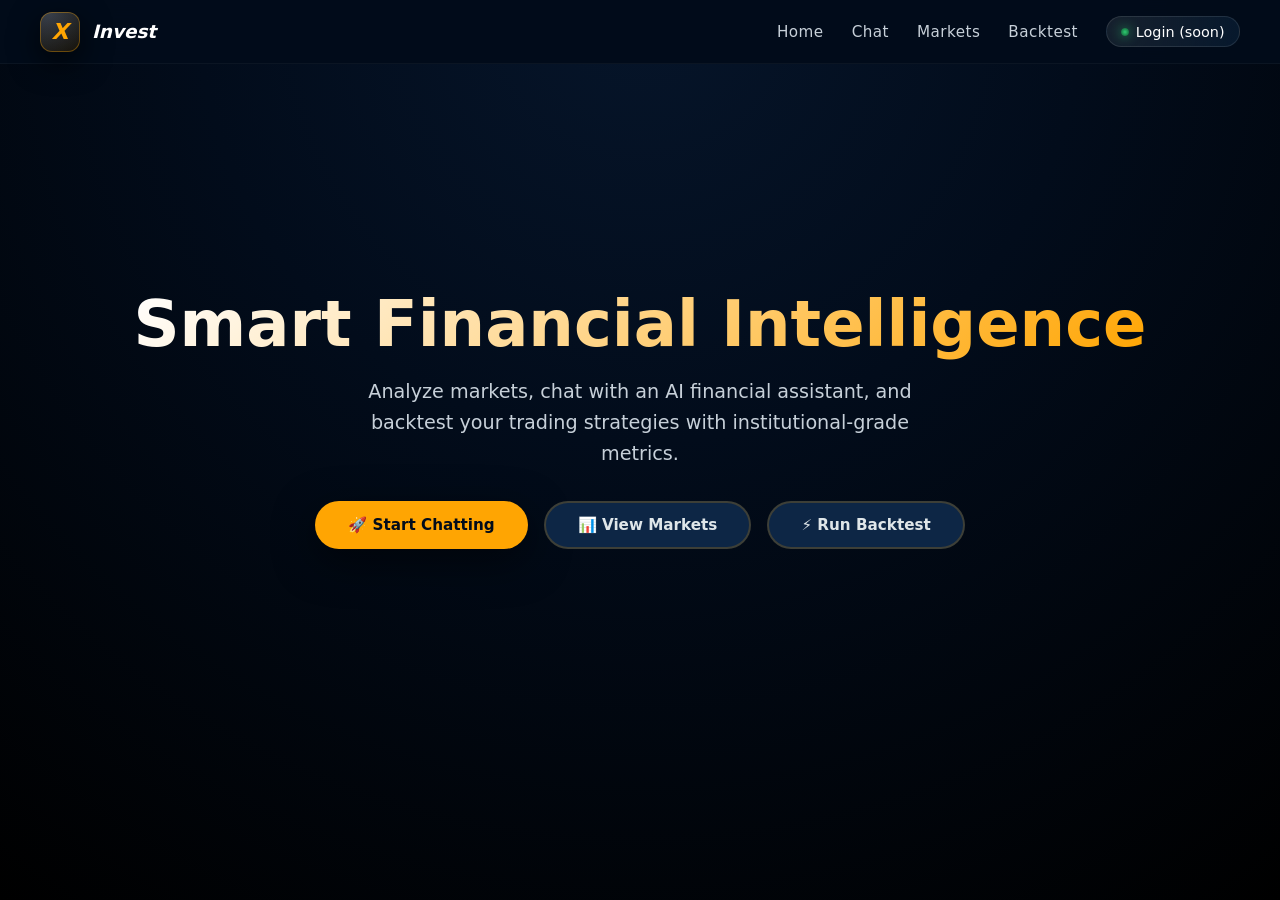
<file: templates/index.html>
<!DOCTYPE html>
<html lang="en">

<head>
    <meta charset="UTF-8">
    <meta name="viewport" content="width=device-width, initial-scale=1.0">
    <title>X-Invest | Home</title>
    <link rel="stylesheet" href="/static/css/style.css">
    <link rel="icon" href="data:,">
    <style>
        /* Hero section specific styles */
        .hero-section {
            min-height: calc(100vh - 64px);
            display: flex;
            align-items: center;
            justify-content: center;
            text-align: center;
            padding: 2rem;
        }

        .hero-content h1 {
            font-size: clamp(3rem, 5vw, 5rem);
            margin-bottom: 1rem;
            background: linear-gradient(135deg, #ffffff, #ffa502);
            -webkit-background-clip: text;
            -webkit-text-fill-color: transparent;
        }

        .hero-content p {
            font-size: 1.2rem;
            color: var(--text-muted);
            max-width: 600px;
            margin: 0 auto 2rem;
            line-height: 1.6;
        }

        .cta-buttons {
            display: flex;
            gap: 1rem;
            justify-content: center;
            flex-wrap: wrap;
        }

        .btn {
            padding: 0.8rem 2rem;
            border-radius: 50px;
            text-decoration: none;
            font-weight: 600;
            transition: all 0.3s;
        }

        .btn-primary {
            background: var(--accent);
            color: #020c1b;
        }

        .btn-primary:hover {
            transform: translateY(-3px);
            box-shadow: 0 10px 20px rgba(255, 165, 2, 0.3);
        }

        .btn-secondary {
            border: 2px solid var(--border);
            color: var(--text);
        }

        .btn-secondary:hover {
            border-color: var(--accent);
            color: var(--accent);
        }
    </style>
</head>

<body class="home-page">
    <!-- Navbar -->
    <nav class="navbar">
        <div class="navbar-left">
            <div class="logo-mark">X</div>
            <div class="logo-text"><span>Invest</span></div>
        </div>
        <div class="nav-links">
            <a href="/" class="active">Home</a>
            <a href="/chat">Chat</a>
            <a href="/market">Markets</a>
            <a href="/backtest">Backtest</a>
            <span class="pill"><span class="pill-dot"></span> Login (soon)</span>
        </div>
    </nav>

    <!-- Hero Content -->
    <main class="hero-section">
        <div class="hero-content">
            <h1>Smart Financial Intelligence</h1>
            <p>
                Analyze markets, chat with an AI financial assistant, and backtest your trading strategies with
                institutional-grade metrics.
            </p>
            <div class="cta-buttons">
                <a href="/chat" class="btn btn-primary">🚀 Start Chatting</a>
                <a href="/market" class="btn btn-secondary">📊 View Markets</a>
                <a href="/backtest" class="btn btn-secondary">⚡ Run Backtest</a>
            </div>
        </div>
    </main>
</body>

</html>
</file>
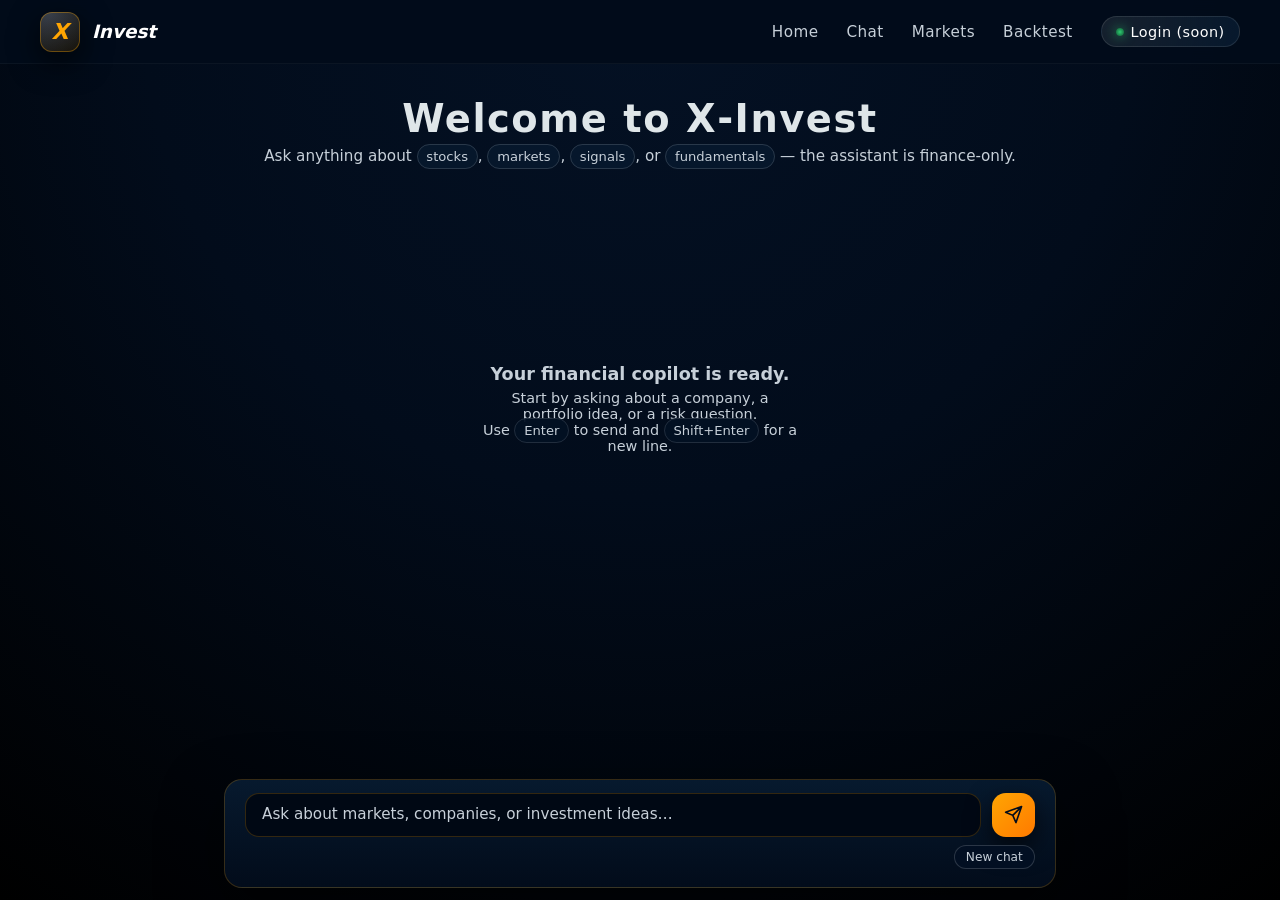
<file: templates/chat.html>
<!DOCTYPE html>
<!-- Owner: Teammate 4 | Served by GET /chat in main.py -->
<html lang="en">
  <head>
    <meta charset="UTF-8" />
    <title>X‑Invest – Chat</title>
    <meta name="viewport" content="width=device-width, initial-scale=1" />
    <link rel="stylesheet" href="/static/css/style.css" />
    <link rel="icon" href="data:,">
  </head>
  <body class="chat-page">
    <!-- Shared navbar -->
    <header class="navbar">
      <div class="navbar-left">
        <a href="/">
          <div class="logo-mark">X</div>
        </a>
        <a href="/" class="logo-text">
          <span>Invest</span>
        </a>
      </div>
      <nav class="nav-links">
        <a href="/">Home</a>
        <a href="/chat">Chat</a>
        <a href="/market">Markets</a>
        <a href="/backtest">Backtest</a>
        <a href="#" class="pill">
          <span class="pill-dot"></span>
          <span>Login (soon)</span>
        </a>
      </nav>
    </header>

    <main class="chat-page-main">
      <!-- Center greeting -->
      <section class="chat-greeting">
        <h1>Welcome to X‑Invest</h1>
        <p>
          Ask anything about
          <kbd>stocks</kbd>,
          <kbd>markets</kbd>,
          <kbd>signals</kbd>, or
          <kbd>fundamentals</kbd> — the assistant is finance‑only.
        </p>
      </section>

      <!-- Chat box -->
      <section class="chat-shell">
        <div class="chat-container">
          <div class="chat-messages" id="messages">
            <div class="empty-state" id="emptyState">
              <h3>Your financial copilot is ready.</h3>
              <p>
                Start by asking about a company, a portfolio idea, or a risk question.
                <br />
                Use <kbd>Enter</kbd> to send and <kbd>Shift+Enter</kbd> for a new line.
              </p>
            </div>
          </div>

          <div class="input-area">
            <div class="input-row">
              <textarea
                id="userInput"
                rows="1"
                placeholder="Ask about markets, companies, or investment ideas…"
              ></textarea>
              <!-- Paper-plane icon button — same SVG as Ollama_Chatbot_UI -->
              <button id="sendBtn" type="button" title="Send">
                <svg viewBox="0 0 24 24" fill="none" stroke="currentColor"
                     stroke-width="2" stroke-linecap="round" stroke-linejoin="round">
                  <path d="M22 2L11 13M22 2l-7 20-4-9-9-4 20-7z"/>
                </svg>
              </button>
            </div>
            <div class="chat-footer-row">
              <div class="hint" id="status"></div>
              <div class="chat-footer-actions">
                <button id="newChatBtn" type="button">New chat</button>
              </div>
            </div>
          </div>
        </div>
      </section>
    </main>

    <script src="/static/js/chat.js"></script>
  </body>
</html>
</file>
<file: static/css/style.css>
/* Owner: Teammate 4
   body.home-page   -> index.html
   body.chat-page   -> chat.html
   body.market-page -> market.html

   Theme: dark navy + amber accent.
   Font: system-ui / Segoe UI (no external font dependency).
*/

:root {
  --bg: #020c1b;
  --surface: #071a2f;
  --surface-soft: #0d2645;
  --border: rgba(255, 165, 2, 0.2);
  --text: #dfe6e9;
  --text-muted: #c7d0d9;
  --accent: #ffa502;
  --accent-soft: rgba(255, 165, 2, 0.15);
  --accent-strong: #ff7a00;
  --success: #2ecc71;
  --error: #ef4444;
  --radius-lg: 18px;
  --radius: 14px;
  --radius-sm: 10px;
  --shadow-lg: 0 24px 60px rgba(0, 0, 0, 0.6);
  --shadow-md: 0 12px 40px rgba(0, 0, 0, 0.5);
  --nav-bg: rgba(2, 12, 27, 0.96);
}

* {
  box-sizing: border-box;
  margin: 0;
  padding: 0;
}

body {
  font-family: system-ui, -apple-system, BlinkMacSystemFont, "Segoe UI", sans-serif;
  background: radial-gradient(circle at top, #06152a 0, #020c1b 40%, #000 100%);
  color: var(--text);
  min-height: 100vh;
}

.hidden {
  display: none !important;
}

a {
  color: inherit;
  text-decoration: none;
}

button {
  font-family: inherit;
}

/* ===== Top Navbar (all pages) ===== */

.navbar {
  position: fixed;
  inset-inline: 0;
  top: 0;
  height: 64px;
  padding: 0 2.5rem;
  display: flex;
  align-items: center;
  justify-content: space-between;
  background: var(--nav-bg);
  backdrop-filter: blur(22px);
  border-bottom: 1px solid rgba(255, 255, 255, 0.04);
  z-index: 50;
}

.navbar-left {
  display: flex;
  align-items: center;
  gap: 0.75rem;
}

.logo-mark {
  width: 40px;
  height: 40px;
  border-radius: 12px;
  border: 1px solid rgba(255, 165, 2, 0.35);
  background: radial-gradient(circle at 20% 0, rgba(255, 255, 255, 0.22), rgba(255, 165, 2, 0.08))
      border-box,
    radial-gradient(circle at 80% 120%, rgba(0, 0, 0, 0.7), rgba(2, 12, 27, 1)) border-box;
  display: flex;
  align-items: center;
  justify-content: center;
  font-weight: 800;
  font-size: 22px;
  color: var(--accent);
  box-shadow: 0 10px 30px rgba(0, 0, 0, 0.7);
  font-style: italic;
}

.logo-text {
  display: flex;
  align-items: baseline;
  gap: 0.15rem;
  font-size: 1.15rem;
  font-weight: 600;
  font-style: italic;
}

.logo-text span {
  color: #ffffff;
}

.nav-links {
  display: flex;
  align-items: center;
  gap: 1.75rem;
  font-size: 0.95rem;
}

.nav-links a {
  position: relative;
  color: var(--text-muted);
  letter-spacing: 0.03em;
}

.nav-links a::after {
  content: "";
  position: absolute;
  left: 0;
  bottom: -4px;
  width: 0;
  height: 2px;
  background: linear-gradient(90deg, var(--accent), var(--accent-strong));
  border-radius: 999px;
  transition: width 0.18s ease-out;
}

.nav-links a:hover {
  color: #ffffff;
}

.nav-links a:hover::after {
  width: 100%;
}

.nav-links .pill {
  padding: 0.4rem 0.9rem;
  border-radius: 999px;
  border: 1px solid rgba(255, 255, 255, 0.1);
  background: radial-gradient(circle at 0 0, rgba(255, 255, 255, 0.09), rgba(7, 26, 47, 0.9));
  color: #ffffff;
  display: inline-flex;
  align-items: center;
  gap: 0.4rem;
  font-size: 0.9rem;
}

.nav-links .pill:hover {
  border-color: rgba(255, 165, 2, 0.6);
}

.nav-links .pill-dot {
  width: 8px;
  height: 8px;
  border-radius: 999px;
  background: radial-gradient(circle, #2ecc71, #0f5132);
  box-shadow: 0 0 12px rgba(46, 204, 113, 0.8);
}

/* Page containers add top padding for fixed navbar */

.page-shell {
  padding-top: 80px;
  padding-inline: 1.5rem;
}

@media (min-width: 900px) {
  .page-shell {
    padding-inline: 2.75rem;
  }
}

/* ===== Home page ===== */

body.home-page {
  display: flex;
  flex-direction: column;
}

.home-main {
  padding-top: 80px;
  padding-inline: 1.5rem;
}

@media (min-width: 900px) {
  .home-main {
    padding-inline: 2.75rem;
  }
}

.home-hero {
  min-height: calc(100vh - 80px);
  display: grid;
  grid-template-columns: minmax(0, 1.3fr) minmax(0, 1fr);
  align-items: center;
  gap: 3rem;
  max-width: 1120px;
  margin: 0 auto;
}

@media (max-width: 840px) {
  .home-hero {
    grid-template-columns: minmax(0, 1fr);
    text-align: center;
  }
}

.home-hero-copy h1 {
  font-size: clamp(2.2rem, 3.4vw, 3rem);
  letter-spacing: 0.03em;
  margin-bottom: 0.75rem;
}

.home-hero-copy h1 span {
  background: linear-gradient(120deg, var(--accent), #ffe27a);
  -webkit-background-clip: text;
  color: transparent;
}

.home-hero-copy p {
  color: var(--text-muted);
  max-width: 32rem;
  font-size: 0.98rem;
}

.home-hero-badges {
  display: flex;
  flex-wrap: wrap;
  gap: 0.75rem;
  margin-top: 1.75rem;
}

.badge {
  padding: 0.5rem 0.9rem;
  border-radius: 999px;
  border: 1px solid rgba(255, 255, 255, 0.08);
  background: rgba(7, 26, 47, 0.85);
  font-size: 0.8rem;
  color: var(--text-muted);
}

.badge strong {
  color: #ffffff;
}

.home-actions {
  display: flex;
  flex-wrap: wrap;
  gap: 0.9rem;
  margin-top: 2.1rem;
}

.btn {
  display: inline-flex;
  align-items: center;
  justify-content: center;
  gap: 0.5rem;
  padding: 0.7rem 1.5rem;
  border-radius: 999px;
  border: 1px solid transparent;
  background: var(--surface-soft);
  color: #ffffff;
  cursor: pointer;
  font-size: 0.95rem;
  font-weight: 500;
  transition: transform 0.12s ease-out, box-shadow 0.12s ease-out, background 0.12s ease-out,
    border-color 0.12s ease-out;
}

.btn-primary {
  background: linear-gradient(135deg, var(--accent), var(--accent-strong));
  color: #020c1b;
  box-shadow: var(--shadow-md);
}

.btn-outline {
  background: transparent;
  border-color: rgba(255, 255, 255, 0.2);
}

.btn:hover {
  transform: translateY(-1px);
  box-shadow: 0 16px 40px rgba(0, 0, 0, 0.7);
}

.btn:active {
  transform: translateY(0);
  box-shadow: 0 8px 25px rgba(0, 0, 0, 0.7);
}

.btn-primary:hover {
  filter: brightness(1.04);
}

.home-hero-right {
  justify-self: flex-end;
}

@media (max-width: 840px) {
  .home-hero-right {
    justify-self: center;
  }
}

.home-card {
  width: min(360px, 100%);
  padding: 1.25rem 1.4rem 1.4rem;
  border-radius: var(--radius-lg);
  background: radial-gradient(circle at top left, rgba(255, 255, 255, 0.09), rgba(7, 26, 47, 0.96));
  border: 1px solid rgba(255, 255, 255, 0.12);
  box-shadow: var(--shadow-lg);
}

.home-card-header {
  display: flex;
  align-items: center;
  justify-content: space-between;
  margin-bottom: 0.9rem;
}

.home-card-title {
  font-size: 0.95rem;
  color: var(--text-muted);
}

.home-card-chip {
  font-size: 0.78rem;
  padding: 0.2rem 0.6rem;
  border-radius: 999px;
  background: rgba(46, 204, 113, 0.16);
  color: #8ef3b0;
}

.home-card-balance {
  font-size: 1.4rem;
  font-weight: 600;
}

.home-card-sub {
  margin-top: 0.15rem;
  font-size: 0.8rem;
  color: var(--text-muted);
}

.home-card-grid {
  display: grid;
  grid-template-columns: repeat(2, minmax(0, 1fr));
  gap: 0.8rem;
  margin-top: 1.1rem;
}

.home-small-card {
  padding: 0.6rem 0.7rem;
  border-radius: var(--radius-sm);
  background: rgba(3, 16, 35, 0.95);
  border: 1px solid rgba(255, 255, 255, 0.06);
  font-size: 0.8rem;
}

.home-small-card span {
  display: block;
}

.home-small-card span:first-child {
  color: var(--text-muted);
  margin-bottom: 0.15rem;
}

.home-small-card span:last-child {
  font-weight: 500;
}

.pill-positive {
  color: #74ffbe;
}

.pill-soft {
  color: var(--text-muted);
}

/* ===== Chat page ===== */

body.chat-page {
  background: radial-gradient(circle at top, #041124 0, #020c1b 45%, #000 100%);
}

.chat-page-main {
  padding-top: 88px;
  padding-inline: 1.2rem;
  padding-bottom: 6rem; /* was 0 — gives content room to scroll above the fixed input */

  max-width: 1120px;
  margin: 0 auto;

  display: flex;
  flex-direction: column;
  gap: 1.75rem;

  min-height: calc(100vh - 88px);
}

@media (min-width: 900px) {
  .chat-page-main {
    padding-inline: 0;
    padding-top: 96px;
  }
}

.chat-greeting {
  text-align: center;
}

.chat-greeting h1 {
  font-size: clamp(2rem, 3vw, 2.6rem);
  letter-spacing: 0.04em;
  margin-bottom: 0.4rem;
}

.chat-greeting p {
  color: var(--text-muted);
  font-size: 0.95rem;
}

.chat-greeting kbd {
  font-family: inherit;
  padding: 0.25rem 0.55rem;
  border-radius: 999px;
  border: 1px solid rgba(255, 255, 255, 0.14);
  background: rgba(7, 26, 47, 0.8);
  font-size: 0.82rem;
}

.chat-shell {
  flex: 1;
  display: flex;
  align-items: stretch;
}

.chat-container {
  width: 100%;
  max-width: 52rem;
  margin: 0 auto;
  background: transparent;
  border-radius: var(--radius-lg);
  border: none;
  box-shadow: none;

  display: flex;
  flex-direction: column;
}

.chat-messages {
  flex: 1;

  padding: 1.25rem 1.4rem 7rem;

  overflow-y: auto;
  display: flex;
  flex-direction: column;
  gap: 1.1rem;
}

.input-area {
  position: fixed;
  bottom: 0.75rem;
  left: 50%;
  transform: translateX(-50%);

  width: calc(100% - 2.4rem);  /* matches padding-inline: 1.2rem on both sides */
  max-width: 52rem;

  padding: 0.85rem 1.25rem 1.1rem;

  border: 1px solid var(--border);
  border-radius: var(--radius-lg);

  background: linear-gradient(
    to top,
    rgba(2, 12, 27, 0.98),
    rgba(7, 26, 47, 0.98)
  );

  box-shadow: var(--shadow-lg);

  z-index: 10;
}

.input-row {
  display: flex;
  align-items: flex-end;
  gap: 0.65rem;
}

.input-row textarea {
  flex: 1 1 auto;
  min-height: 2.7rem;
  max-height: 10rem;
  padding: 0.65rem 1rem;
  border-radius: var(--radius);
  border: 1px solid var(--border);
  background: rgba(1, 9, 20, 0.96);
  color: var(--text);
  font-size: 0.95rem;
  font-family: inherit;
  resize: none;
  transition: border-color 0.15s, box-shadow 0.15s;
}

.input-row textarea::placeholder {
  color: var(--text-muted);
}

.input-row textarea:focus {
  outline: none;
  border-color: var(--accent);
  box-shadow: 0 0 0 2px var(--accent-soft);
}

/* Square icon button — matches old project paper-plane style */
.input-row button#sendBtn {
  flex-shrink: 0;
  width: 2.7rem;
  height: 2.7rem;
  padding: 0;
  border-radius: var(--radius);
  border: none;
  background: linear-gradient(135deg, var(--accent), var(--accent-strong));
  color: #020c1b;
  cursor: pointer;
  display: flex;
  align-items: center;
  justify-content: center;
  transition: filter 0.15s ease-out, transform 0.12s ease-out, box-shadow 0.12s ease-out;
  box-shadow: 0 10px 26px rgba(0, 0, 0, 0.7);
}

.input-row button#sendBtn svg {
  width: 1.2rem;
  height: 1.2rem;
}

.input-row button#sendBtn:hover:not(:disabled) {
  filter: brightness(1.08);
  transform: translateY(-1px);
}

.input-row button#sendBtn:disabled {
  opacity: 0.5;
  cursor: not-allowed;
  box-shadow: none;
}

.chat-footer-row {
  display: flex;
  align-items: center;
  justify-content: space-between;
  gap: 0.75rem;
  margin-top: 0.55rem;
  font-size: 0.78rem;
  color: var(--text-muted);
}

.chat-footer-row .hint {
  opacity: 0.8;
}

.chat-footer-actions {
  display: flex;
  gap: 0.4rem;
}

.chat-footer-actions button {
  border-radius: 999px;
  border: 1px solid rgba(255, 255, 255, 0.16);
  background: rgba(3, 16, 35, 0.96);
  color: var(--text-muted);
  font-size: 0.76rem;
  padding: 0.25rem 0.7rem;
  cursor: pointer;
}

.chat-footer-actions button:hover {
  border-color: rgba(255, 165, 2, 0.7);
  color: #ffffff;
}

.status {
  min-height: 1.1rem;
}

.status.error {
  color: var(--error);
}

.empty-state {
  flex: 1;
  display: flex;
  flex-direction: column;
  align-items: center;
  justify-content: center;
  text-align: center;
  color: var(--text-muted);
  padding: 2rem 1rem;
}

.empty-state h3 {
  font-size: 1.1rem;
  margin-bottom: 0.4rem;
}

.empty-state p {
  font-size: 0.9rem;
  max-width: 20rem;
}

.empty-state kbd {
  font-family: inherit;
  padding: 0.25rem 0.55rem;
  border-radius: 999px;
  border: 1px solid rgba(255, 255, 255, 0.12);
  background: rgba(3, 16, 35, 0.95);
  font-size: 0.82rem;
}

/* ===== Chat bubbles ===== */

.message {
  display: flex;
  gap: 0.75rem;
  align-items: flex-start;
  animation: messageIn 0.2s ease-out;
}

.message.user {
  flex-direction: row-reverse;
}

/* Avatar circles */
.avatar {
  width: 2rem;
  height: 2rem;
  border-radius: 999px;
  display: flex;
  align-items: center;
  justify-content: center;
  font-size: 0.8rem;
  font-weight: 600;
  flex-shrink: 0;
  background: rgba(59, 130, 246, 0.16);
  color: #9cc9ff;
}

.message.assistant .avatar {
  background: rgba(255, 165, 2, 0.16);
  color: var(--accent);
}

/* Bubble wrapper — anonymous div, no class, auto-sizes to content */
.message > div:not(.avatar) {
  display: flex;
  flex-direction: column;
  min-width: 0;
  align-items: flex-start;
}

.message.user > div:not(.avatar) {
  align-items: flex-end;   /* right-aligns bubble for user */
}

/* The bubble itself — shrinks to content, never stretches */
.bubble {
  display: inline-block;
  max-width: 85%;

  padding: 0.7rem 0.95rem;
  border-radius: var(--radius);
  font-size: 0.92rem;

  white-space: pre-wrap;
  overflow-wrap: break-word;
  word-break: normal;
}

.message.user .bubble {
  background: rgba(59, 130, 246, 0.22);
  border: 1px solid rgba(96, 165, 250, 0.5);
  color: var(--text);
}

.message.assistant .bubble {
  background: rgba(3, 16, 35, 0.96);
  border: 1px solid rgba(255, 165, 2, 0.4);
}

/* Token / time stats shown below assistant bubble */
.meta {
  margin-top: 0.3rem;
  font-size: 0.76rem;
  color: var(--text-muted);
}

.message.user .meta {
  text-align: right;
}

.message-body {
  flex: 1 1 0;
  min-width: 0;
  display: flex;
  flex-direction: column;
}


/* Blinking cursor shown while streaming */
.cursor {
  display: inline-block;
  width: 2px;
  height: 1em;
  background: var(--accent);
  margin-left: 2px;
  vertical-align: text-bottom;
  animation: blink 1s step-end infinite;
}

@keyframes blink {
  50% { opacity: 0; }
}

@keyframes messageIn {
  from { opacity: 0; transform: translateY(8px); }
  to   { opacity: 1; transform: translateY(0);   }
}

/* ===== Market page ===== */

body.market-page {
  background: radial-gradient(circle at top, #07152d 0, #020c1b 45%, #000 100%);
}

.market-main {
  padding-top: 88px;
  padding-inline: 1.2rem;
  padding-bottom: 1.5rem;
  max-width: 1160px;
  margin: 0 auto;
  min-height: calc(100vh - 88px);
}

@media (min-width: 1000px) {
  .market-main {
    padding-inline: 0;
  }
}

.market-header {
  display: flex;
  justify-content: space-between;
  align-items: baseline;
  margin-bottom: 1.4rem;
}

.market-header h1 {
  font-size: 1.5rem;
  letter-spacing: 0.04em;
}

.market-header p {
  font-size: 0.9rem;
  color: var(--text-muted);
}

.market-layout {
  position: relative;
  display: grid;
  grid-template-columns: minmax(0, 1fr);
  gap: 1.5rem;
  align-items: stretch;
  transition: grid-template-columns 0.25s ease;
}

.market-layout.has-dashboard {
  grid-template-columns: minmax(0, 0.95fr) minmax(0, 1.4fr);
}

.market-layout.has-dashboard.sidebar-collapsed {
  grid-template-columns: 64px minmax(0, 1.6fr);
}

@media (max-width: 960px) {
  .market-layout,
  .market-layout.has-dashboard,
  .market-layout.has-dashboard.sidebar-collapsed {
    grid-template-columns: minmax(0, 1fr);
  }
}

.company-list {
  background: rgba(7, 26, 47, 0.96);
  border-radius: var(--radius-lg);
  border: 1px solid var(--border);
  box-shadow: var(--shadow-lg);
  padding: 1rem 1rem 0.6rem;
  max-height: calc(100vh - 160px);
  overflow-y: auto;
  margin: 0 auto;
  max-width: 760px;
  transition: max-width 0.25s ease, padding 0.25s ease, opacity 0.25s ease, transform 0.25s ease;
}

.market-layout.has-dashboard .company-list {
  margin: 0;
  max-width: 100%;
}

.market-layout.has-dashboard.sidebar-collapsed .company-list {
  max-width: 64px;
  padding-inline: 0.35rem;
}

@media (max-width: 960px) {
  .market-layout.has-dashboard.sidebar-collapsed .company-list {
    max-width: 100%;
    padding-inline: 1rem;
  }
}

.company-list-header {
  display: flex;
  justify-content: space-between;
  align-items: baseline;
  margin-bottom: 0.6rem;
}

.company-list-header span {
  font-size: 0.8rem;
  color: var(--text-muted);
}

.company-grid {
  display: grid;
  grid-template-columns: repeat(auto-fill, minmax(150px, 1fr));
  gap: 0.65rem;
}

.company-card {
  padding: 0.65rem 0.7rem;
  border-radius: var(--radius);
  border: 1px solid rgba(255, 255, 255, 0.06);
  background: rgba(2, 12, 27, 0.9);
  cursor: pointer;
  font-size: 0.8rem;
  display: flex;
  flex-direction: column;
  gap: 0.2rem;
  transition: border-color 0.15s ease-out, box-shadow 0.15s ease-out, transform 0.1s ease-out,
    background 0.15s ease-out;
}

.company-card:hover {
  border-color: rgba(255, 165, 2, 0.9);
  box-shadow: 0 12px 32px rgba(0, 0, 0, 0.65);
  transform: translateY(-1px);
  background: rgba(5, 20, 42, 0.98);
}

.company-card .ticker-row {
  display: flex;
  justify-content: space-between;
  gap: 0.35rem;
  align-items: baseline;
}

.company-card .ticker {
  font-weight: 600;
  font-size: 0.82rem;
  color: #ffffff;
}

.company-card .flag {
  font-size: 0.85rem;
}

.company-card .name {
  font-size: 0.82rem;
  color: #ffffff;
}

.company-card .meta {
  font-size: 0.75rem;
  color: var(--text-muted);
}

.market-layout.has-dashboard.sidebar-collapsed .company-card .ticker,
.market-layout.has-dashboard.sidebar-collapsed .company-card .name,
.market-layout.has-dashboard.sidebar-collapsed .company-card .meta {
  display: none;
}

.dashboard-panel {
  background: rgba(7, 26, 47, 0.96);
  border-radius: var(--radius-lg);
  border: 1px solid var(--border);
  box-shadow: var(--shadow-lg);
  padding: 1.1rem 1.2rem 1rem;
  min-height: 260px;
}

.dashboard-header {
  display: flex;
  justify-content: space-between;
  align-items: baseline;
  gap: 0.6rem;
  margin-bottom: 0.75rem;
}

.dashboard-title {
  display: flex;
  flex-wrap: wrap;
  gap: 0.4rem;
  align-items: baseline;
}

.dashboard-title h2 {
  font-size: 1.2rem;
}

.dashboard-title span {
  font-size: 0.9rem;
  color: var(--text-muted);
}

.dashboard-price {
  text-align: right;
  font-size: 0.95rem;
}

.dashboard-price-main {
  font-size: 1.2rem;
  font-weight: 600;
}

.dashboard-change {
  font-size: 0.82rem;
}

.dashboard-change.positive {
  color: #74ffbe;
}

.dashboard-change.negative {
  color: #ff7a7a;
}

.dashboard-meta-grid {
  display: grid;
  grid-template-columns: repeat(auto-fit, minmax(130px, 1fr));
  gap: 0.7rem;
  margin-bottom: 0.9rem;
}

.dashboard-meta-item {
  padding: 0.4rem 0.55rem;
  border-radius: var(--radius-sm);
  border: 1px solid rgba(255, 255, 255, 0.07);
  background: rgba(3, 16, 35, 0.96);
  font-size: 0.78rem;
}

.dashboard-meta-item span {
  display: block;
}

.dashboard-meta-item span:first-child {
  color: var(--text-muted);
  margin-bottom: 0.1rem;
}

.dashboard-meta-item span:last-child {
  font-weight: 500;
}

.dashboard-news {
  margin-top: 0.4rem;
}

.dashboard-news h3 {
  font-size: 0.9rem;
  margin-bottom: 0.4rem;
}

.dashboard-news ul {
  list-style: none;
  display: flex;
  flex-direction: column;
  gap: 0.25rem;
}

.dashboard-news a {
  font-size: 0.8rem;
  color: #9ecbff;
}

.dashboard-news a:hover {
  text-decoration: underline;
}

.dashboard-empty {
  display: flex;
  align-items: center;
  justify-content: center;
  text-align: center;
  color: var(--text-muted);
  font-size: 0.9rem;
  height: 100%;
}

.company-toggle {
  position: absolute;
  left: 0;
  top: 50%;
  transform: translate(-50%, -50%);
  width: 26px;
  height: 48px;
  border-radius: 999px;
  border: 1px solid rgba(255, 255, 255, 0.2);
  background: rgba(3, 16, 35, 0.96);
  color: var(--text-muted);
  display: none;
  align-items: center;
  justify-content: center;
  font-size: 0.8rem;
  cursor: pointer;
  box-shadow: 0 10px 26px rgba(0, 0, 0, 0.7);
}

.market-layout.has-dashboard .company-toggle {
  display: inline-flex;
}

@media (max-width: 960px) {
  .company-toggle {
    display: none !important;
  }
}

/* ===== Global custom scrollbars ===== */

* {
  scrollbar-width: thin;
  scrollbar-color: var(--accent) rgba(2, 12, 27, 0.95);
}

*::-webkit-scrollbar {
  width: 8px;
  height: 8px;
}

*::-webkit-scrollbar-track {
  background: rgba(1, 8, 18, 0.95);
}

*::-webkit-scrollbar-thumb {
  background: linear-gradient(180deg, var(--accent), var(--accent-strong));
  border-radius: 999px;
}

*::-webkit-scrollbar-thumb:hover {
  background: linear-gradient(180deg, #ffc04d, var(--accent-strong));
}
</file>
